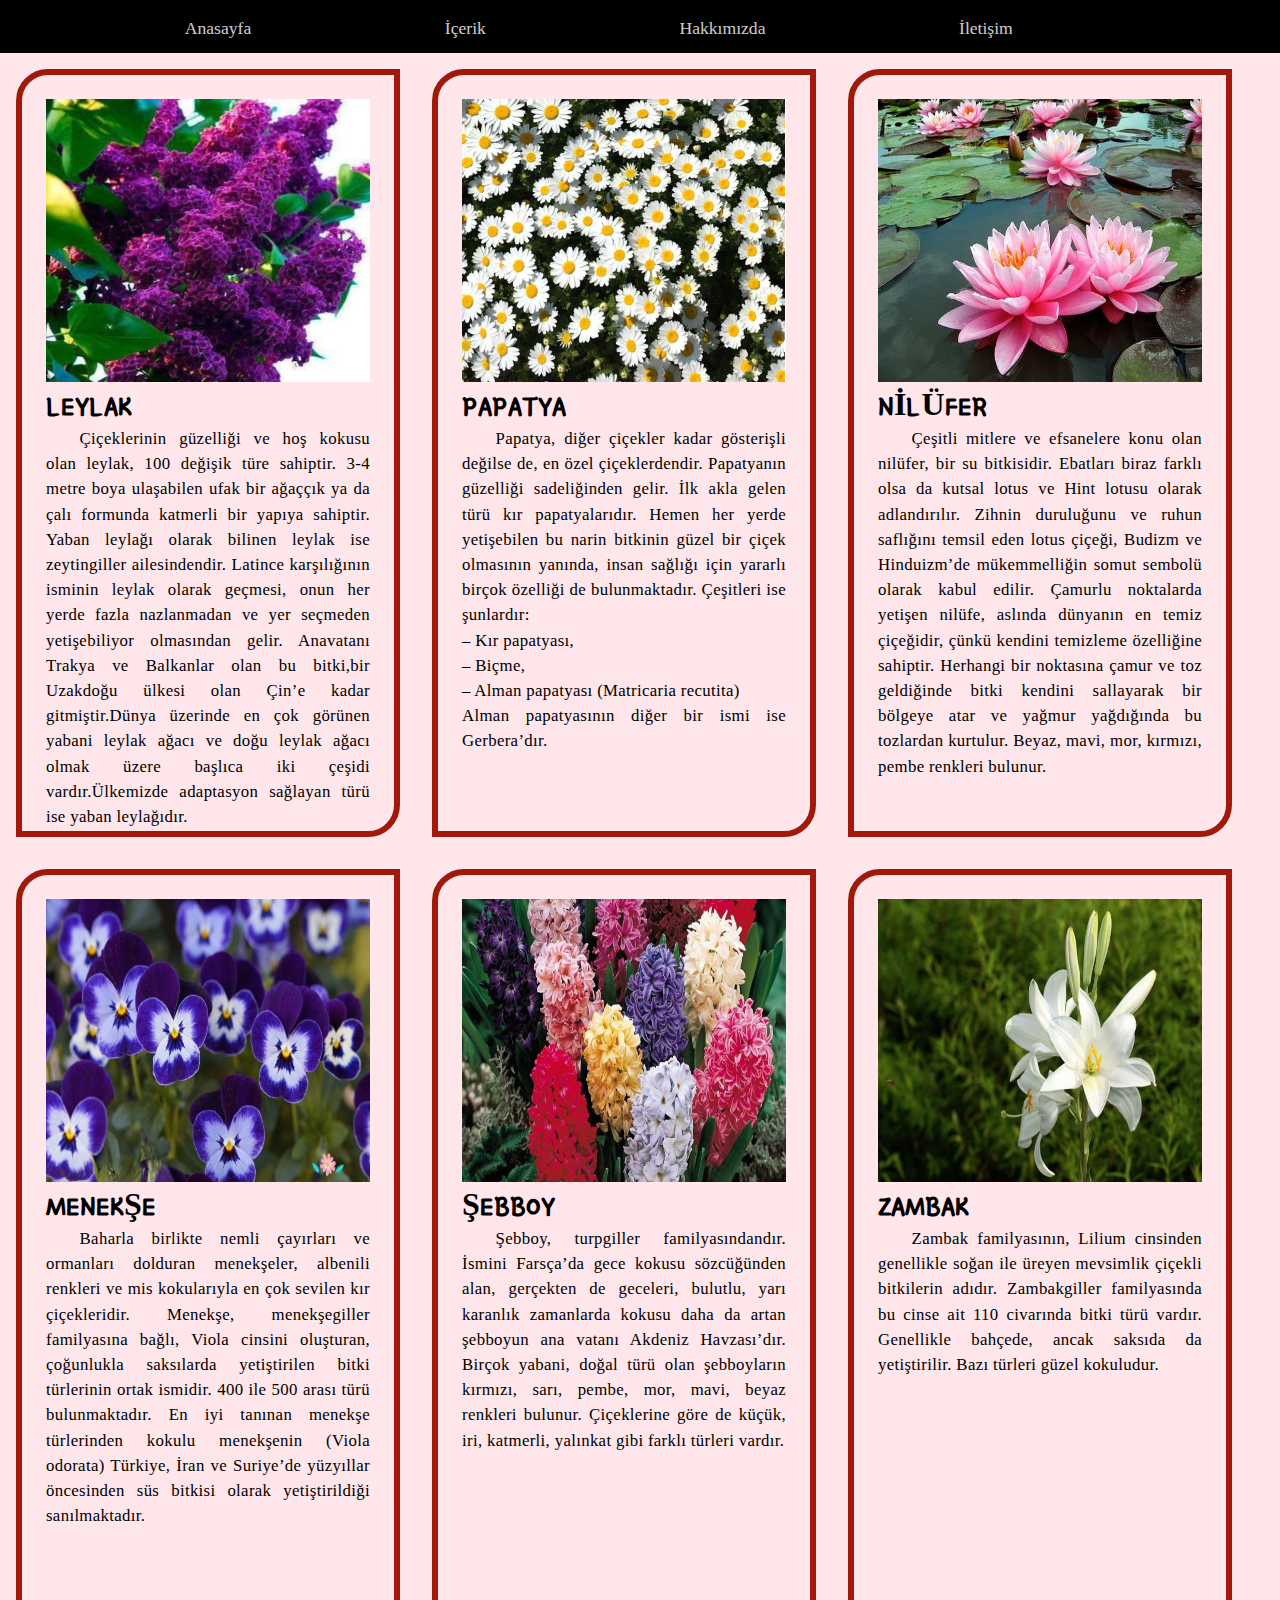
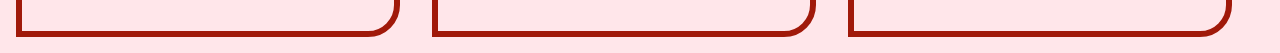
<file: index.html>
<!DOCTYPE html>
<html lang="en">

<head>
    <meta charset="UTF-8">
    <meta http-equiv="X-UA-Compatible" content="IE=edge">
    <meta name="viewport" content="width=device-width, initial-scale=1.0">
    <title>ANASAYFA</title>

    <link rel="shortcut icon" href="./img/icon.ico" type="image/x-icon" >

    

    <link href="https://fonts.googleapis.com/css2?family=Gamja+Flower&display=swap" rel="stylesheet">

    <link rel="stylesheet" href="style.css">
</head>

<body>
    <header>

        <ul>
            <li> <a href="index.html">Anasayfa</a> </li>
            <li><a href="icerik.html">İçerik</a></li>
            <li><a href="hakkimizda.html">Hakkımızda</a></li>
            <li><a href="iletisim.html">İletişim</a></li>
        </ul>
    </header>

    <section>
        <nav>

            <a href="./img/leylak.jpg" class="resim"><img src="./img/leylak.jpg" alt="leylak"></a>

            <h3>LEYLAK</h3>
            <p>
                Çiçeklerinin güzelliği ve hoş kokusu olan leylak, 100 değişik türe sahiptir. 3-4 metre boya ulaşabilen
                ufak
                bir ağaççık ya da çalı formunda katmerli bir yapıya sahiptir. Yaban leylağı olarak bilinen leylak ise
                zeytingiller ailesindendir. Latince karşılığının isminin leylak olarak geçmesi, onun her yerde fazla
                nazlanmadan ve yer seçmeden yetişebiliyor olmasından gelir. Anavatanı Trakya ve Balkanlar olan bu
                bitki,bir
                Uzakdoğu ülkesi olan Çin’e kadar gitmiştir.Dünya üzerinde en çok görünen yabani leylak ağacı ve doğu
                leylak
                ağacı olmak üzere başlıca iki çeşidi vardır.Ülkemizde adaptasyon sağlayan türü ise yaban leylağıdır.
            </p>
        </nav>

        <nav>
            
            <a href="./img/papatya.png" class="resim"><img src="./img/papatya.png" alt="papatya"></a>

            <h3>PAPATYA</h3>
            <p>
                Papatya, diğer çiçekler kadar gösterişli değilse de, en özel çiçeklerdendir.
                Papatyanın güzelliği sadeliğinden gelir.
                İlk akla gelen türü kır papatyalarıdır. Hemen her yerde yetişebilen bu narin bitkinin güzel bir çiçek
                olmasının yanında,
                insan sağlığı için yararlı birçok özelliği de bulunmaktadır. Çeşitleri ise şunlardır: <br>
                – Kır papatyası, <br>
                – Biçme, <br>
                – Alman papatyası (Matricaria recutita) <br>
                Alman papatyasının diğer bir ismi ise Gerbera’dır.
            </p>

        </nav>

        <nav>
            <a href="./img/nilüfer.jpg" class="resim"><img src="./img/nilüfer.jpg" alt="nilüfer"></a>

            <h3>NİLÜFER</h3>
            <p>
                Çeşitli mitlere ve efsanelere konu olan nilüfer, bir su bitkisidir. Ebatları biraz farklı olsa da kutsal
                lotus ve Hint lotusu olarak adlandırılır. Zihnin duruluğunu ve ruhun saflığını temsil eden lotus çiçeği,
                Budizm ve Hinduizm’de mükemmelliğin somut sembolü olarak kabul edilir. Çamurlu noktalarda yetişen
                nilüfe,
                aslında dünyanın en temiz çiçeğidir, çünkü kendini temizleme özelliğine sahiptir. Herhangi bir noktasına
                çamur ve toz geldiğinde bitki kendini sallayarak bir bölgeye atar ve yağmur yağdığında bu tozlardan
                kurtulur. Beyaz, mavi, mor, kırmızı, pembe renkleri bulunur.
            </p>

        </nav>
    </section>


    <section>
        <nav>

            <a href="./img/menekşe.png" class="resim"><img src="./img/menekşe.png" alt="menekşe"></a>

            <h3>MENEKŞE</h3>
            <p>
                Baharla birlikte nemli çayırları ve ormanları dolduran menekşeler, albenili renkleri ve mis kokularıyla
                en
                çok sevilen kır çiçekleridir. Menekşe, menekşegiller familyasına bağlı, Viola cinsini oluşturan,
                çoğunlukla
                saksılarda yetiştirilen bitki türlerinin ortak ismidir. 400 ile 500 arası türü bulunmaktadır. En iyi tanınan menekşe türlerinden kokulu menekşenin (Viola odorata) Türkiye,
                İran ve Suriye’de yüzyıllar öncesinden süs bitkisi olarak yetiştirildiği sanılmaktadır.
            </p>

        </nav>

        <nav>
            <a href="./img/şebboy.png" class="resim"><img src="./img/şebboy.png" alt="şebboy"></a>

            <h3>ŞEBBOY</h3>
            <p>
                Şebboy, turpgiller familyasındandır. İsmini Farsça’da gece kokusu sözcüğünden alan,
                gerçekten de geceleri, bulutlu, yarı karanlık zamanlarda kokusu daha da artan şebboyun ana vatanı
                Akdeniz
                Havzası’dır.
                Birçok yabani, doğal türü olan şebboyların kırmızı, sarı, pembe, mor, mavi, beyaz renkleri bulunur.
                Çiçeklerine göre de küçük,
                iri, katmerli, yalınkat gibi farklı türleri vardır.
            </p>
        </nav>

        <nav>
            
            <a href="./img/zambak.jpg" class="resim"><img src="./img/zambak.jpg" alt="zambak"></a>

            <h3>ZAMBAK</h3>
            <p>
                Zambak familyasının, Lilium cinsinden genellikle soğan ile üreyen mevsimlik çiçekli bitkilerin adıdır.
                Zambakgiller familyasında bu cinse ait 110 civarında bitki türü vardır. Genellikle bahçede,
                ancak saksıda da yetiştirilir. Bazı türleri güzel kokuludur.
            </p>
        </nav>
    </section>

</body>

</html>
</file>
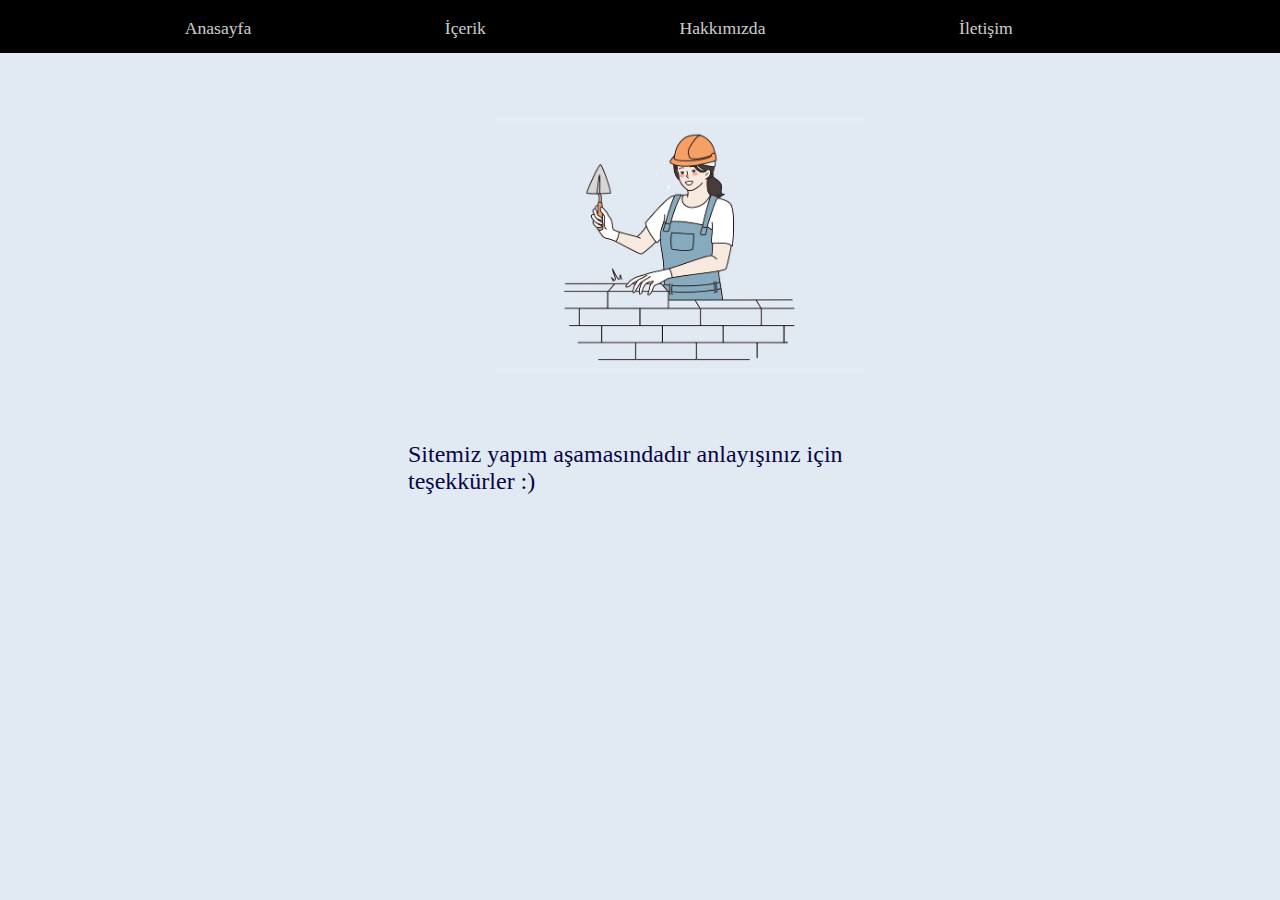
<file: hakkimizda.html>
<!DOCTYPE html>
<html lang="en">

<head>
    <meta charset="UTF-8">
    <meta http-equiv="X-UA-Compatible" content="IE=edge">
    <meta name="viewport" content="width=device-width, initial-scale=1.0">

    <title>HAKKIMIZDA</title>

    <link rel="shortcut icon" href="./img/icon.ico" type="image/x-icon">

    <link href="https://fonts.googleapis.com/css2?family=Gamja+Flower&display=swap" rel="stylesheet">

    <link rel="stylesheet" href="style.css">

</head>

<body class="body-built">
    <header>

        <ul>
            <li> <a href="index.html">Anasayfa</a> </li>
            <li><a href="icerik.html">İçerik</a></li>
            <li><a href="hakkimizda.html">Hakkımızda</a></li>
            <li><a href="iletisim.html">İletişim</a></li>
        </ul>
    </header>

    <main class="calisma">
        <img src="./img/built.png" alt="" id="built">

        <article>Sitemiz yapım aşamasındadır anlayışınız için teşekkürler :) </article>
    </main>
</body>

</html>
</file>
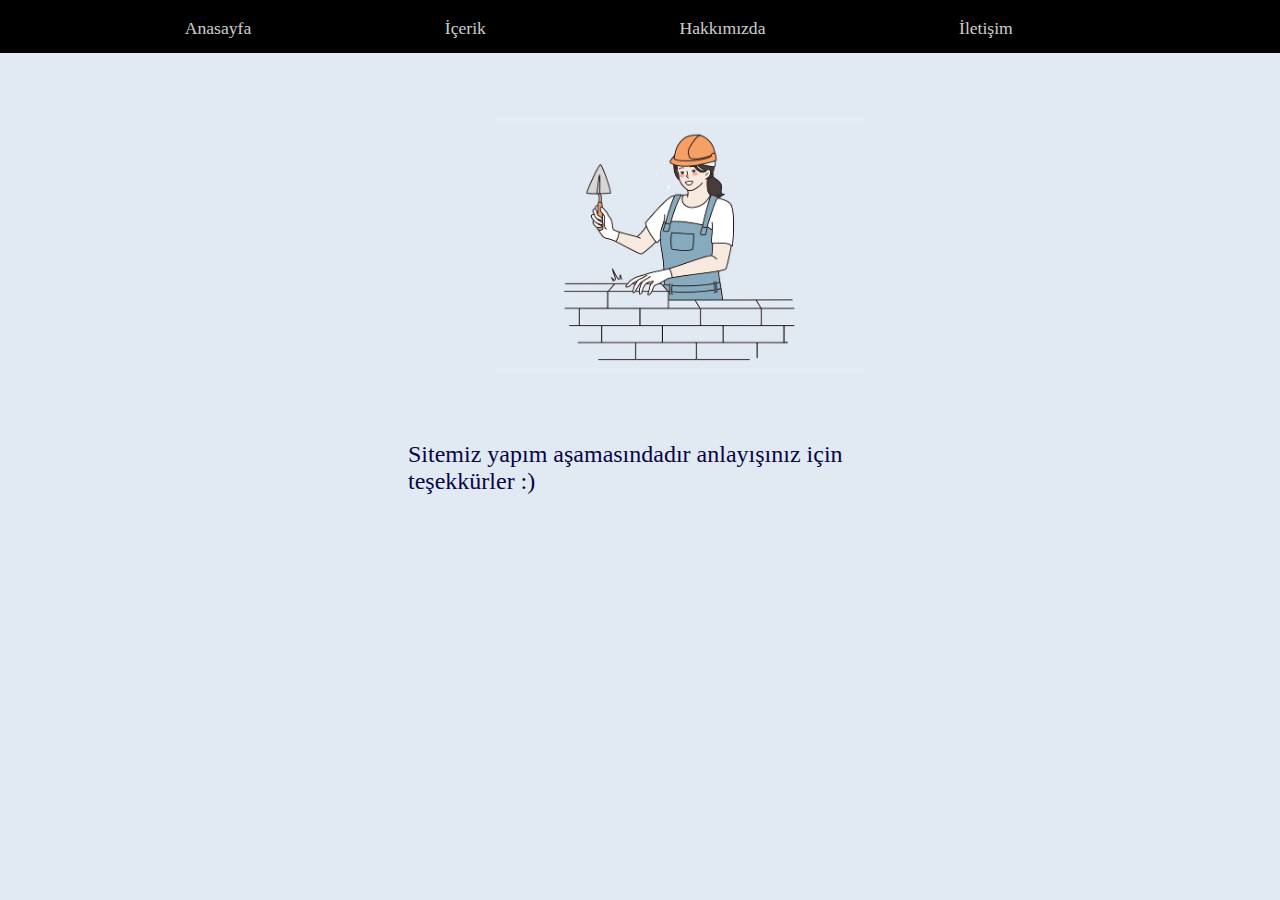
<file: icerik.html>
<!DOCTYPE html>
<html lang="en">

<head>
    <meta charset="UTF-8">
    <meta http-equiv="X-UA-Compatible" content="IE=edge">
    <meta name="viewport" content="width=device-width, initial-scale=1.0">

    <title>İÇERİK</title>

    <link rel="shortcut icon" href="./img/icon.ico" type="image/x-icon">

    <link href="https://fonts.googleapis.com/css2?family=Gamja+Flower&display=swap" rel="stylesheet">

    <link rel="stylesheet" href="style.css">

</head>

<body class="body-built">
    <header>

        <ul>
            <li> <a href="index.html">Anasayfa</a> </li>
            <li><a href="icerik.html">İçerik</a></li>
            <li><a href="hakkimizda.html">Hakkımızda</a></li>
            <li><a href="iletisim.html">İletişim</a></li>
        </ul>
    </header>

    <main class="calisma">
        <img src="./img/built.png" alt="" id="built">

        <article>Sitemiz yapım aşamasındadır anlayışınız için teşekkürler :) </article>
    </main>
</body>

</html>
</file>
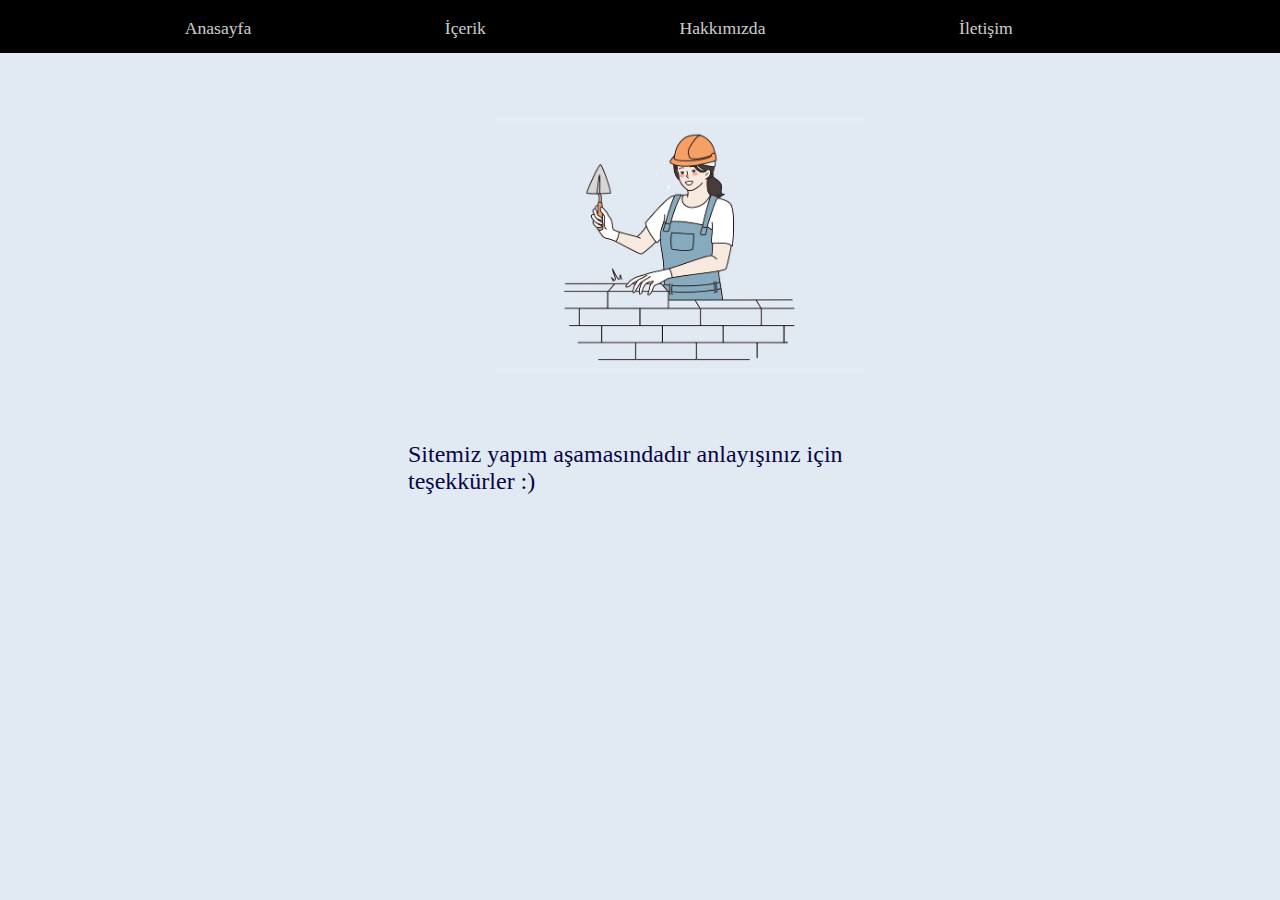
<file: iletisim.html>
<!DOCTYPE html>
<html lang="en">

<head>
    <meta charset="UTF-8">
    <meta http-equiv="X-UA-Compatible" content="IE=edge">
    <meta name="viewport" content="width=device-width, initial-scale=1.0">

    <title>İLETİŞİM</title>

    <link rel="shortcut icon" href="./img/icon.ico" type="image/x-icon">

    <link href="https://fonts.googleapis.com/css2?family=Gamja+Flower&display=swap" rel="stylesheet">

    <link rel="stylesheet" href="style.css">

</head>

<body class="body-built">
    <header>

        <ul>
            <li> <a href="index.html">Anasayfa</a> </li>
            <li><a href="icerik.html">İçerik</a></li>
            <li><a href="hakkimizda.html">Hakkımızda</a></li>
            <li><a href="iletisim.html">İletişim</a></li>
        </ul>
    </header>

    <main class="calisma">
        <img src="./img/built.png" alt="" id="built">

        <article>Sitemiz yapım aşamasındadır anlayışınız için teşekkürler :) </article>
    </main>
</body>

</html>
</file>
<file: style.css>
*{
    margin: 0%;
    padding: 0%;
    box-sizing: border-box;
}

body{
    background-color: rgb(255, 230, 234);
    font-size: 16px;
}
header{
    background-color: black;
    color: white;
    height: 3em;
    position: sticky;
    top: 0%;
    z-index: 1;
    font-size: 1.1em;
    letter-spacing:large;
}

h3{
    font-family: 'Gamja Flower', cursive;
    font-size: 2em;
}

ul{
    text-decoration: none;
    position:absolute;

}
li{
    float:left;
    list-style-type: none;
    margin-top: 1em;

}
#amblem{
    width: 2em;
    height: 2em;
    padding: 0.2em;
}

li a{
    color: white;
    margin-left:  10em;
    padding: 0.5em;
    text-decoration: none;
    opacity: 0.8;
}
li a:hover{
    opacity: 1;
    text-decoration: underline;
}
section{
    display: flex;
    height: 50em;
}

nav{
    border: 0.4em solid rgb(160, 25, 10);
    border-radius: 2em 0px;
    width: 30%;
    padding: 1.5em;
    margin: 1em;
    overflow: auto;
}

p{
    text-indent: 2em;
    text-align: justify;
    display: inline-block;
    transition: 0.5s;
    line-height: 1.5em;
    font-size: 1.05em;
    letter-spacing: 0.02em;
}

nav img{
    width: 100%;
    height: 40%;
}

nav img:hover{
    outline: 3px solid burlywood;
    outline-offset: -0.3em;
    padding: 0.4em;
}

.calisma{
    align-items: center;
    justify-content: center;
}

.calisma img{
    width: 25em;
    height: 18em;
    margin: 3em 30em;
    padding: 1em;
    
}

.body-built{
    background-color: #E1E9F3;
}

article{
    font-size: 1.5em;
    color: rgb(6, 6, 70);
    margin: 0px 17em;
}
</file>
